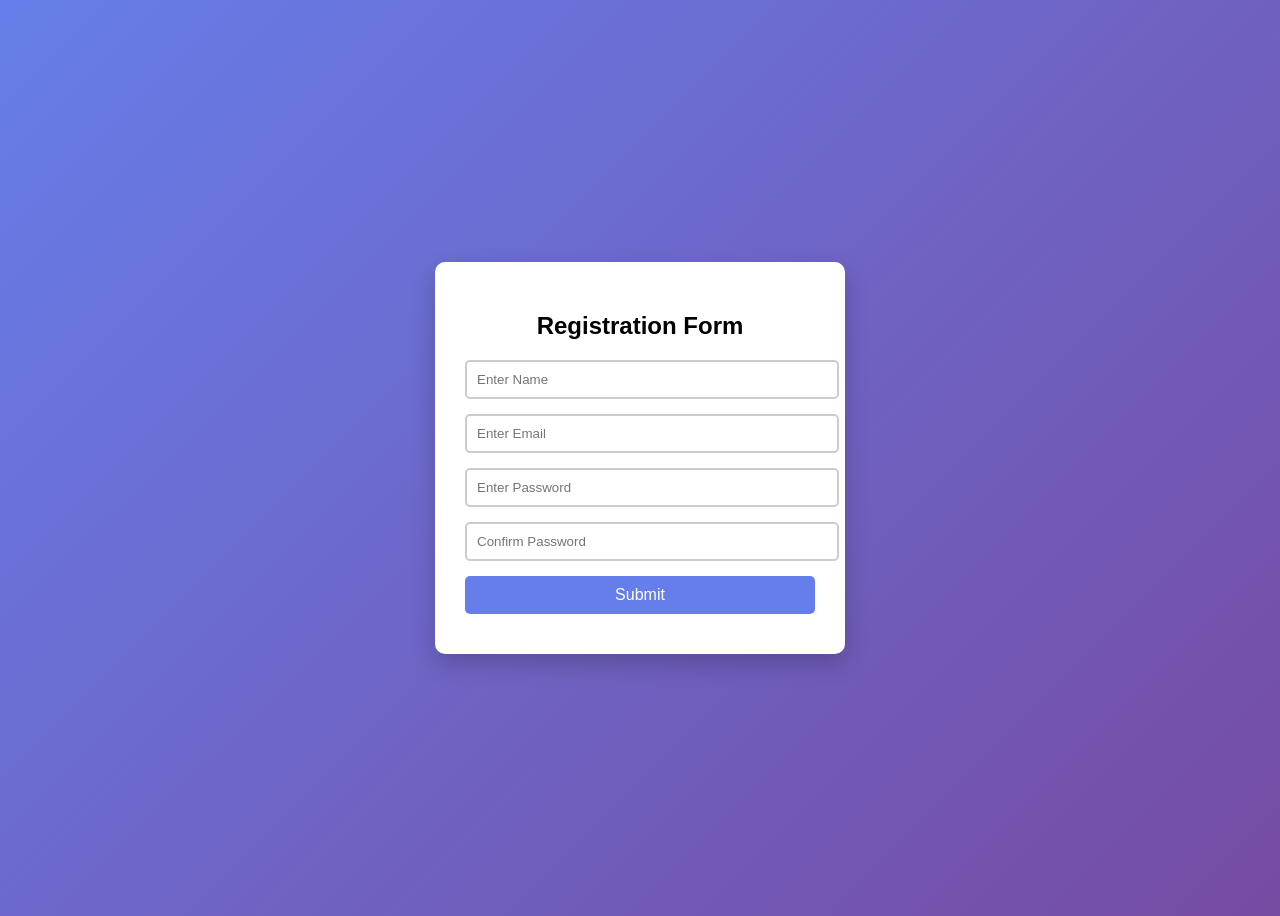
<file: form js.html>
<!DOCTYPE html>
<html lang="en">
<head>
<meta charset="UTF-8">
<meta name="viewport" content="width=device-width, initial-scale=1.0">
<title>Advanced Form Validation</title>

<style>
  body{
    font-family: Arial, sans-serif;
    background: linear-gradient(135deg,#667eea,#764ba2);
    display:flex;
    justify-content:center;
    align-items:center;
    height:100vh;
  }

  .container{
    background:white;
    padding:30px;
    border-radius:10px;
    width:350px;
    box-shadow:0 10px 25px rgba(0,0,0,0.2);
  }

  h2{
    text-align:center;
    margin-bottom:20px;
  }

  .form-control{
    margin-bottom:15px;
  }

  input{
    width:100%;
    padding:10px;
    border-radius:5px;
    border:2px solid #ccc;
    outline:none;
    transition:0.3s;
  }

  input.error{
    border-color:red;
  }

  input.success{
    border-color:green;
  }

  small{
    color:red;
    font-size:13px;
  }

  button{
    width:100%;
    padding:10px;
    border:none;
    border-radius:5px;
    background:#667eea;
    color:white;
    font-size:16px;
    cursor:pointer;
  }

  button:hover{
    background:#5a67d8;
  }

  .success-message{
    color:green;
    text-align:center;
    margin-top:10px;
  }

</style>
</head>
<body>

<div class="container">
  <h2>Registration Form</h2>

  <form id="form">

    <div class="form-control">
      <input type="text" id="name" placeholder="Enter Name">
      <small></small>
    </div>

    <div class="form-control">
      <input type="email" id="email" placeholder="Enter Email">
      <small></small>
    </div>

    <div class="form-control">
      <input type="password" id="password" placeholder="Enter Password">
      <small></small>
    </div>

    <div class="form-control">
      <input type="password" id="confirm" placeholder="Confirm Password">
      <small></small>
    </div>

    <button type="submit">Submit</button>
    <div class="success-message" id="successMessage"></div>

  </form>
</div>

<script>

const form = document.getElementById("form");
const nameInput = document.getElementById("name");
const emailInput = document.getElementById("email");
const passwordInput = document.getElementById("password");
const confirmInput = document.getElementById("confirm");
const successMessage = document.getElementById("successMessage");

// Show Error Function
function showError(input, message){
  const formControl = input.parentElement;
  const small = formControl.querySelector("small");
  small.innerText = message;
  input.classList.add("error");
  input.classList.remove("success");
}

// Show Success Function
function showSuccess(input){
  const formControl = input.parentElement;
  const small = formControl.querySelector("small");
  small.innerText = "";
  input.classList.add("success");
  input.classList.remove("error");
}

// Email Regex
function isValidEmail(email){
  const regex = /^[^ ]+@[^ ]+\.[a-z]{2,3}$/;
  return regex.test(email);
}

// Password Regex (1 uppercase, 1 number, 1 special char, min 6)
function isStrongPassword(password){
  const regex = /^(?=.*[A-Z])(?=.*[0-9])(?=.*[!@#$%^&*]).{6,}$/;
  return regex.test(password);
}

// Check Inputs
function checkInputs(){

  let isValid = true;

  const nameValue = nameInput.value.trim();
  const emailValue = emailInput.value.trim();
  const passwordValue = passwordInput.value.trim();
  const confirmValue = confirmInput.value.trim();

  // Name
  if(nameValue === ""){
    showError(nameInput,"Name is required");
    isValid = false;
  }else{
    showSuccess(nameInput);
  }

  // Email
  if(!isValidEmail(emailValue)){
    showError(emailInput,"Enter valid email");
    isValid = false;
  }else{
    showSuccess(emailInput);
  }

  // Password
  if(!isStrongPassword(passwordValue)){
    showError(passwordInput,"Min 6 char, 1 uppercase, 1 number, 1 special char");
    isValid = false;
  }else{
    showSuccess(passwordInput);
  }

  // Confirm Password
  if(confirmValue !== passwordValue || confirmValue === ""){
    showError(confirmInput,"Passwords do not match");
    isValid = false;
  }else{
    showSuccess(confirmInput);
  }

  return isValid;
}

// Real-time validation
[nameInput,emailInput,passwordInput,confirmInput].forEach(input=>{
  input.addEventListener("keyup",checkInputs);
});

// Submit Event
form.addEventListener("submit",function(e){
  e.preventDefault();

  if(checkInputs()){
    successMessage.innerText = "Form Submitted Successfully 🎉";

    // Save in LocalStorage
    const userData = {
      name: nameInput.value,
      email: emailInput.value
    };

    localStorage.setItem("user",JSON.stringify(userData));

    form.reset();
    document.querySelectorAll("input").forEach(input=>{
      input.classList.remove("success");
    });
  }
});

</script>

</body>
</html>
</file>
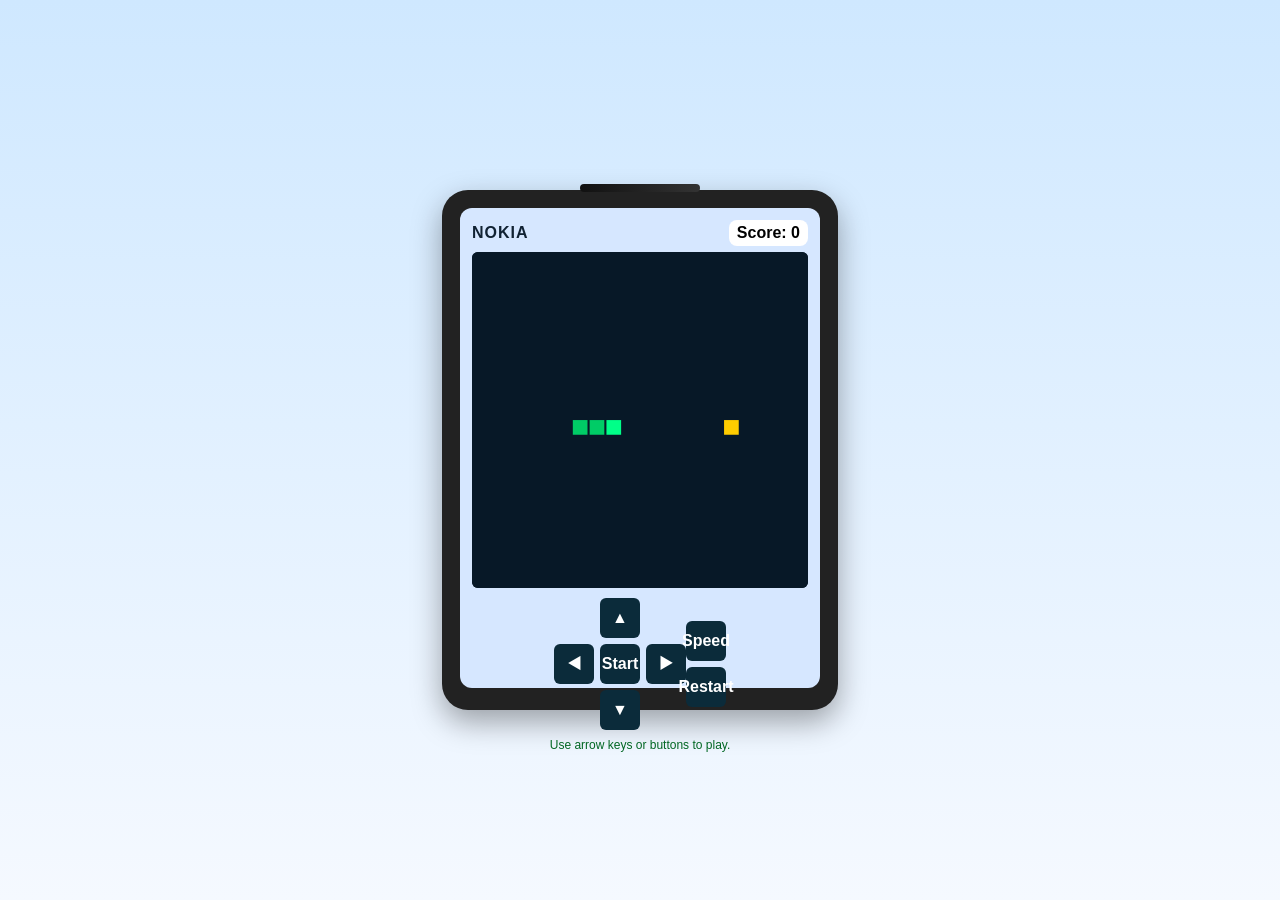
<file: SnakeGame.html>
<!doctype html>
<html lang="hi">
<head>
  <meta charset="utf-8" />
  <meta name="viewport" content="width=device-width,initial-scale=1" />
  <title>Snake Game</title>
  <style>
    :root{--bg:#e7eef6;--phone:#222;--screen:#d6e7ff;--accent:#0b6;}
    html,body{height:100%;margin:0;font-family:Segoe UI,Roboto,Arial,sans-serif;background:linear-gradient(180deg,#cfe8ff,#f5f9ff);display:flex;align-items:center;justify-content:center}
    .phone{width:360px;max-width:90vw;background:var(--phone);border-radius:26px;padding:18px 18px 22px;box-shadow:0 12px 30px rgba(0,0,0,.35);position:relative}
    .phone:before{content:'';position:absolute;left:50%;transform:translateX(-50%);top:-6px;width:120px;height:8px;background:linear-gradient(90deg,#111,#333);border-radius:8px}
    .screen{background:var(--screen);height:480px;border-radius:12px;padding:12px;box-sizing:border-box;display:flex;flex-direction:column;align-items:center}
    header{width:100%;display:flex;justify-content:space-between;align-items:center;margin-bottom:6px}
    .brand{font-weight:700;color:#123;letter-spacing:1px}
    .score{background:#fff;padding:4px 8px;border-radius:8px;font-weight:700}
    canvas{background:#071827;border-radius:6px;width:100%;height:auto;display:block}
    .controls{margin-top:10px;display:flex;gap:12px;justify-content:center}
    .dpad{width:120px;display:grid;grid-template-columns:40px 40px 40px;grid-template-rows:40px 40px 40px;gap:6px}
    .btn{width:40px;height:40px;border-radius:6px;display:flex;align-items:center;justify-content:center;background:#0b2b3a;color:#fff;font-weight:700;user-select:none;cursor:pointer}
    .btn:active{transform:scale(.95)}
    .actions{display:flex;flex-direction:column;gap:6px;justify-content:center}
    .hint{font-size:12px;color:#062;margin-top:8px}
  </style>
</head>
<body>
  <div class="phone">
    <div class="screen">
      <header>
        <div class="brand">NOKIA</div>
        <div class="score">Score: <span id="score">0</span></div>
      </header>
      <canvas id="game" width="320" height="320"></canvas>
      <div class="controls">
        <div class="dpad">
          <div></div>
          <div class="btn" id="up">▲</div>
          <div></div>
          <div class="btn" id="left">◀</div>
          <div class="btn" id="start">Start</div>
          <div class="btn" id="right">▶</div>
          <div></div>
          <div class="btn" id="down">▼</div>
          <div></div>
        </div>
        <div class="actions">
          <div class="btn" id="speed">Speed</div>
          <div class="btn" id="restart">Restart</div>
        </div>
      </div>
      <div class="hint">Use arrow keys or buttons to play.</div>
    </div>
  </div>

  <script>
    const canvas = document.getElementById('game');
    const ctx = canvas.getContext('2d');
    const scoreEl = document.getElementById('score');

    const GRID = 16;
    const COLS = canvas.width / GRID;
    const ROWS = canvas.height / GRID;

    let snake, dir, food, timer, speed, running;

    function reset() {
      snake = [
        {x: 8, y: 10},
        {x: 7, y: 10},
        {x: 6, y: 10}
      ];
      dir = {x: 1, y: 0};
      food = {x: 15, y: 10};
      speed = 120;
      running = false;
      updateScore();
      draw();
    }

    function updateScore() {
      scoreEl.textContent = snake.length - 3;
    }

    function placeFood() {
      let valid = false;
      while (!valid) {
        food = {x: Math.floor(Math.random() * COLS), y: Math.floor(Math.random() * ROWS)};
        valid = !snake.some(s => s.x === food.x && s.y === food.y);
      }
    }

    function draw() {
      ctx.fillStyle = '#071827';
      ctx.fillRect(0, 0, canvas.width, canvas.height);
      // food
      ctx.fillStyle = '#ffcc00';
      ctx.fillRect(food.x * GRID, food.y * GRID, GRID - 2, GRID - 2);
      // snake
      snake.forEach((part, i) => {
        ctx.fillStyle = i === 0 ? '#00ff88' : '#00cc66';
        ctx.fillRect(part.x * GRID, part.y * GRID, GRID - 2, GRID - 2);
      });
    }

    function move() {
      const head = {x: snake[0].x + dir.x, y: snake[0].y + dir.y};
      if (head.x < 0) head.x = COLS - 1;
      if (head.x >= COLS) head.x = 0;
      if (head.y < 0) head.y = ROWS - 1;
      if (head.y >= ROWS) head.y = 0;

      if (snake.some((s, i) => i > 0 && s.x === head.x && s.y === head.y)) {
        stop();
        alert('Game Over! Score: ' + (snake.length - 3));
        return;
      }

      snake.unshift(head);
      if (head.x === food.x && head.y === food.y) {
        placeFood();
        updateScore();
      } else {
        snake.pop();
      }
      draw();
    }

    function start() {
      if (running) return;
      running = true;
      timer = setInterval(move, speed);
    }

    function stop() {
      running = false;
      clearInterval(timer);
    }

    function restart() {
      stop();
      reset();
      start();
    }

    function changeDir(newDir) {
      if (snake.length > 1 && newDir.x === -dir.x && newDir.y === -dir.y) return;
      dir = newDir;
    }

    document.getElementById('start').onclick = start;
    document.getElementById('restart').onclick = restart;
    document.getElementById('speed').onclick = () => {
      speed = Math.max(40, speed - 20);
      if (running) {
        clearInterval(timer);
        timer = setInterval(move, speed);
      }
      alert('Speed increased!');
    };

    ['up','down','left','right'].forEach(id => {
      document.getElementById(id).onclick = () => {
        if(id==='up') changeDir({x:0,y:-1});
        if(id==='down') changeDir({x:0,y:1});
        if(id==='left') changeDir({x:-1,y:0});
        if(id==='right') changeDir({x:1,y:0});
        start();
      }
    });

    window.addEventListener('keydown', e => {
      if(e.key==='ArrowUp') changeDir({x:0,y:-1});
      if(e.key==='ArrowDown') changeDir({x:0,y:1});
      if(e.key==='ArrowLeft') changeDir({x:-1,y:0});
      if(e.key==='ArrowRight') changeDir({x:1,y:0});
      start();
    });

    reset();
  </script>
</body>
</html>
</file>
